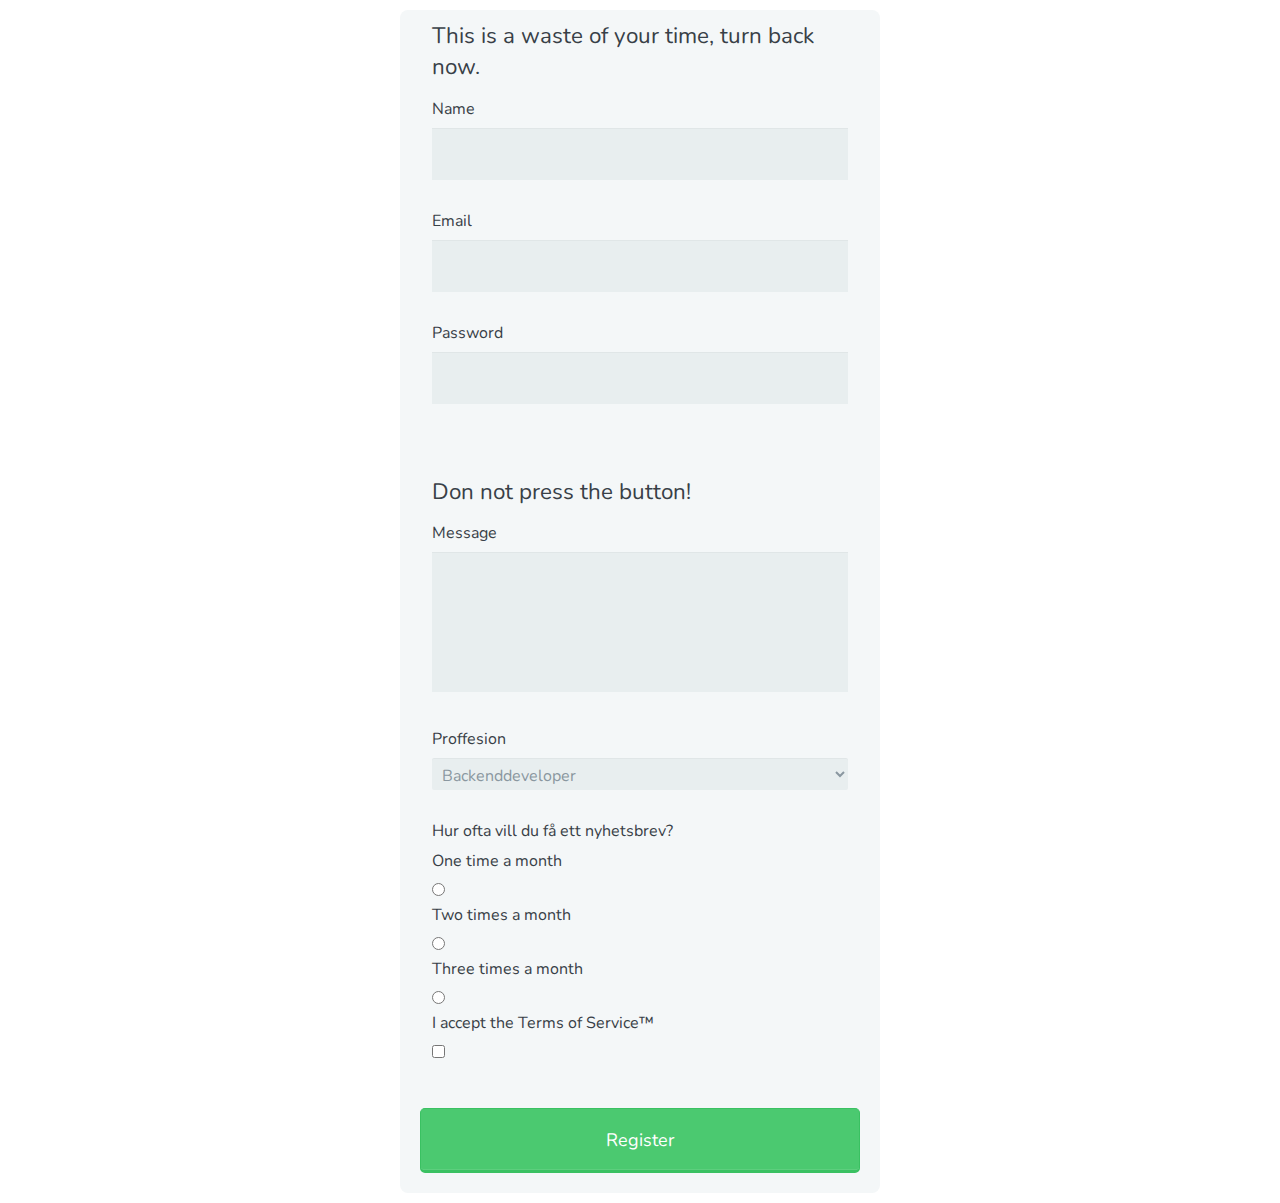
<file: index.html>
<!DOCTYPE html>
<html>
    <head>
        <meta charset="utf-8">
        <meta name="viewport" content="width=device-width, initial-scale=1.0">
        <title>TITLE</title>
        <link rel="stylesheet" href="css/normalize.css">
        <link href='http://fonts.googleapis.com/css?family=Nunito:400,300' rel='stylesheet' type='text/css'>
        <link rel="stylesheet" href="css/main.css">
    </head>
    <body>
      <form aciton="index.html" method="get">
				
				<fieldset>
					<legend>This is a waste of your time, turn back now.</legend>
					
					<label for="name">Name</label>
					<input id="name" name="user_name" type="text">

					<label for="email">Email</label>
					<input id="email" name="user_email" type="email">

					<label for="password">Password</label>
					<input id="password" name="user_email" type="password">
				</fieldset>
				
				<fieldset>
					<legend>Don not press the button!</legend>
					
					<label for="message">Message</label>
					<textarea id="message" name="user_message" rows="5"></textarea>
					
					<label for="job-role">Proffesion</label>
					<select id="job-role" name="user_job_role">
						<optgroup label="Web">	
							<option value="backend">Backenddeveloper</option>
							<option value="frontend">Frontenddeveloper</option>
						</optgroup>
					
						<optgroup>
							<option value="Student">Student</option>
						</optgroup>
					
					</select>
					
					<label>Hur ofta vill du få ett nyhetsbrev?</label>
					
					<label for="one">One time a month</label>
					<input type="radio" name="frequendy" id="one" value="1">
					
					<label for="two">Two times a month</label>
					<input type="radio" name="frequendy" id="two" value="2">
					
					<label for="three">Three times a month</label>
					<input type="radio" name="frequendy" id="one" value="3">
					
					<label for="choice">I accept the Terms of Service™</label>
					<input type="checkbox" id="choice" name="user_choice">
					
					
				</fieldset>
				<button type="submit">Register</button>
				
			</form>
    </body>
</html>
</file>
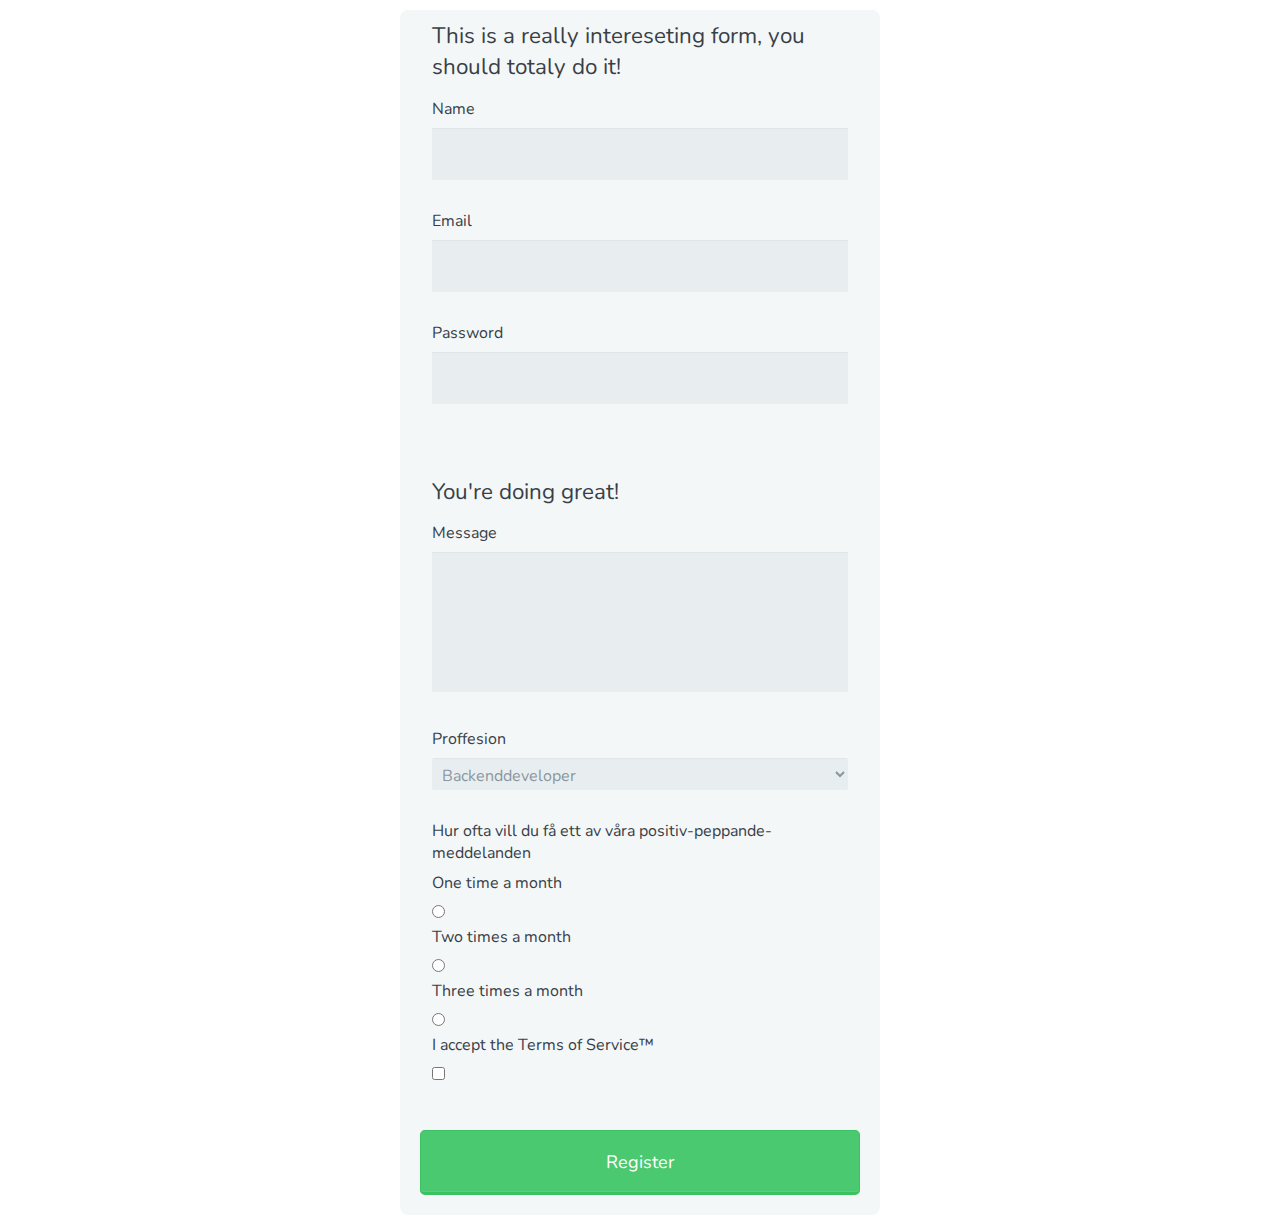
<file: secondform.html>
<!DOCTYPE html>
<html>
    <head>
        <meta charset="utf-8">
        <meta name="viewport" content="width=device-width, initial-scale=1.0">
        <title>TITLE</title>
        <link rel="stylesheet" href="css/normalize.css">
        <link href='http://fonts.googleapis.com/css?family=Nunito:400,300' rel='stylesheet' type='text/css'>
        <link rel="stylesheet" href="css/main.css">
    </head>
    <body>
      <form aciton="index.html" method="get">
				
				<fieldset>
					<legend>This is a really intereseting form, you should totaly do it!</legend>
					
					<label for="name">Name</label>
					<input id="name" name="user_name" type="text">

					<label for="email">Email</label>
					<input id="email" name="user_email" type="email">

					<label for="password">Password</label>
					<input id="password" name="user_email" type="password">
				</fieldset>
				
				<fieldset>
					<legend>You're doing great!</legend>
					
					<label for="message">Message</label>
					<textarea id="message" name="user_message" rows="5"></textarea>
					
					<label for="job-role">Proffesion</label>
					<select id="job-role" name="user_job_role">
						<optgroup label="Web">	
							<option value="backend">Backenddeveloper</option>
							<option value="frontend">Frontenddeveloper</option>
						</optgroup>
					
						<optgroup>
							<option value="Student">Student</option>
						</optgroup>
					
					</select>
					
					<label>Hur ofta vill du få ett av våra positiv-peppande-meddelanden</label>
					
					<label for="one">One time a month</label>
					<input type="radio" name="frequendy" id="one" value="1">
					
					<label for="two">Two times a month</label>
					<input type="radio" name="frequendy" id="two" value="2">
					
					<label for="three">Three times a month</label>
					<input type="radio" name="frequendy" id="one" value="3">
					
					<label for="choice">I accept the Terms of Service™</label>
					<input type="checkbox" id="choice" name="user_choice">
					
					
				</fieldset>
				<button type="submit">Register</button>
				
			</form>
    </body>
</html>
</file>
<file: css/main.css>
*, *:before, *:after {
  -moz-box-sizing: border-box;
  -webkit-box-sizing: border-box;
  box-sizing: border-box;
}

textarea {
	resize: none;
}

body {
  font-family: 'Nunito', sans-serif;
  color: #384047;
}

form {
  max-width: 300px;
  margin: 10px auto;
  padding: 10px 20px;
  background: #f4f7f8;
  border-radius: 8px;
}

h1 {
  margin: 0 0 30px 0;
  text-align: center;
}

input[type="text"],
input[type="password"],
input[type="date"],
input[type="datetime"],
input[type="email"],
input[type="number"],
input[type="search"],
input[type="tel"],
input[type="time"],
input[type="url"],
textarea,
select {
  background: rgba(255,255,255,0.1);
  border: none;
  font-size: 16px;
  height: auto;
  margin: 0;
  outline: 0;
  padding: 15px;
  width: 100%;
  background-color: #e8eeef;
  color: #8a97a0;
  box-shadow: 0 1px 0 rgba(0,0,0,0.03) inset;
  margin-bottom: 30px;
}

input[type="radio"],
input[type="checkbox"] {
  margin: 0 4px 8px 0;
}

select {
  padding: 6px;
  height: 32px;
  border-radius: 2px;
}

button {
  padding: 19px 39px 18px 39px;
  color: #FFF;
  background-color: #4bc970;
  font-size: 18px;
  text-align: center;
  font-style: normal;
  border-radius: 5px;
  width: 100%;
  border: 1px solid #3ac162;
  border-width: 1px 1px 3px;
  box-shadow: 0 -1px 0 rgba(255,255,255,0.1) inset;
  margin-bottom: 10px;
}

fieldset {
  margin-bottom: 30px;
  border: none;
}

legend {
  font-size: 1.4em;
  margin-bottom: 10px;
}

label {
  display: block;
  margin-bottom: 8px;
}

label.light {
  font-weight: 300;
  display: inline;
}

.number {
  background-color: #5fcf80;
  color: #fff;
  height: 30px;
  width: 30px;
  display: inline-block;
  font-size: 0.8em;
  margin-right: 4px;
  line-height: 30px;
  text-align: center;
  text-shadow: 0 1px 0 rgba(255,255,255,0.2);
  border-radius: 100%;
}

@media screen and (min-width: 480px) {

  form {
    max-width: 480px;
  }

}
</file>
